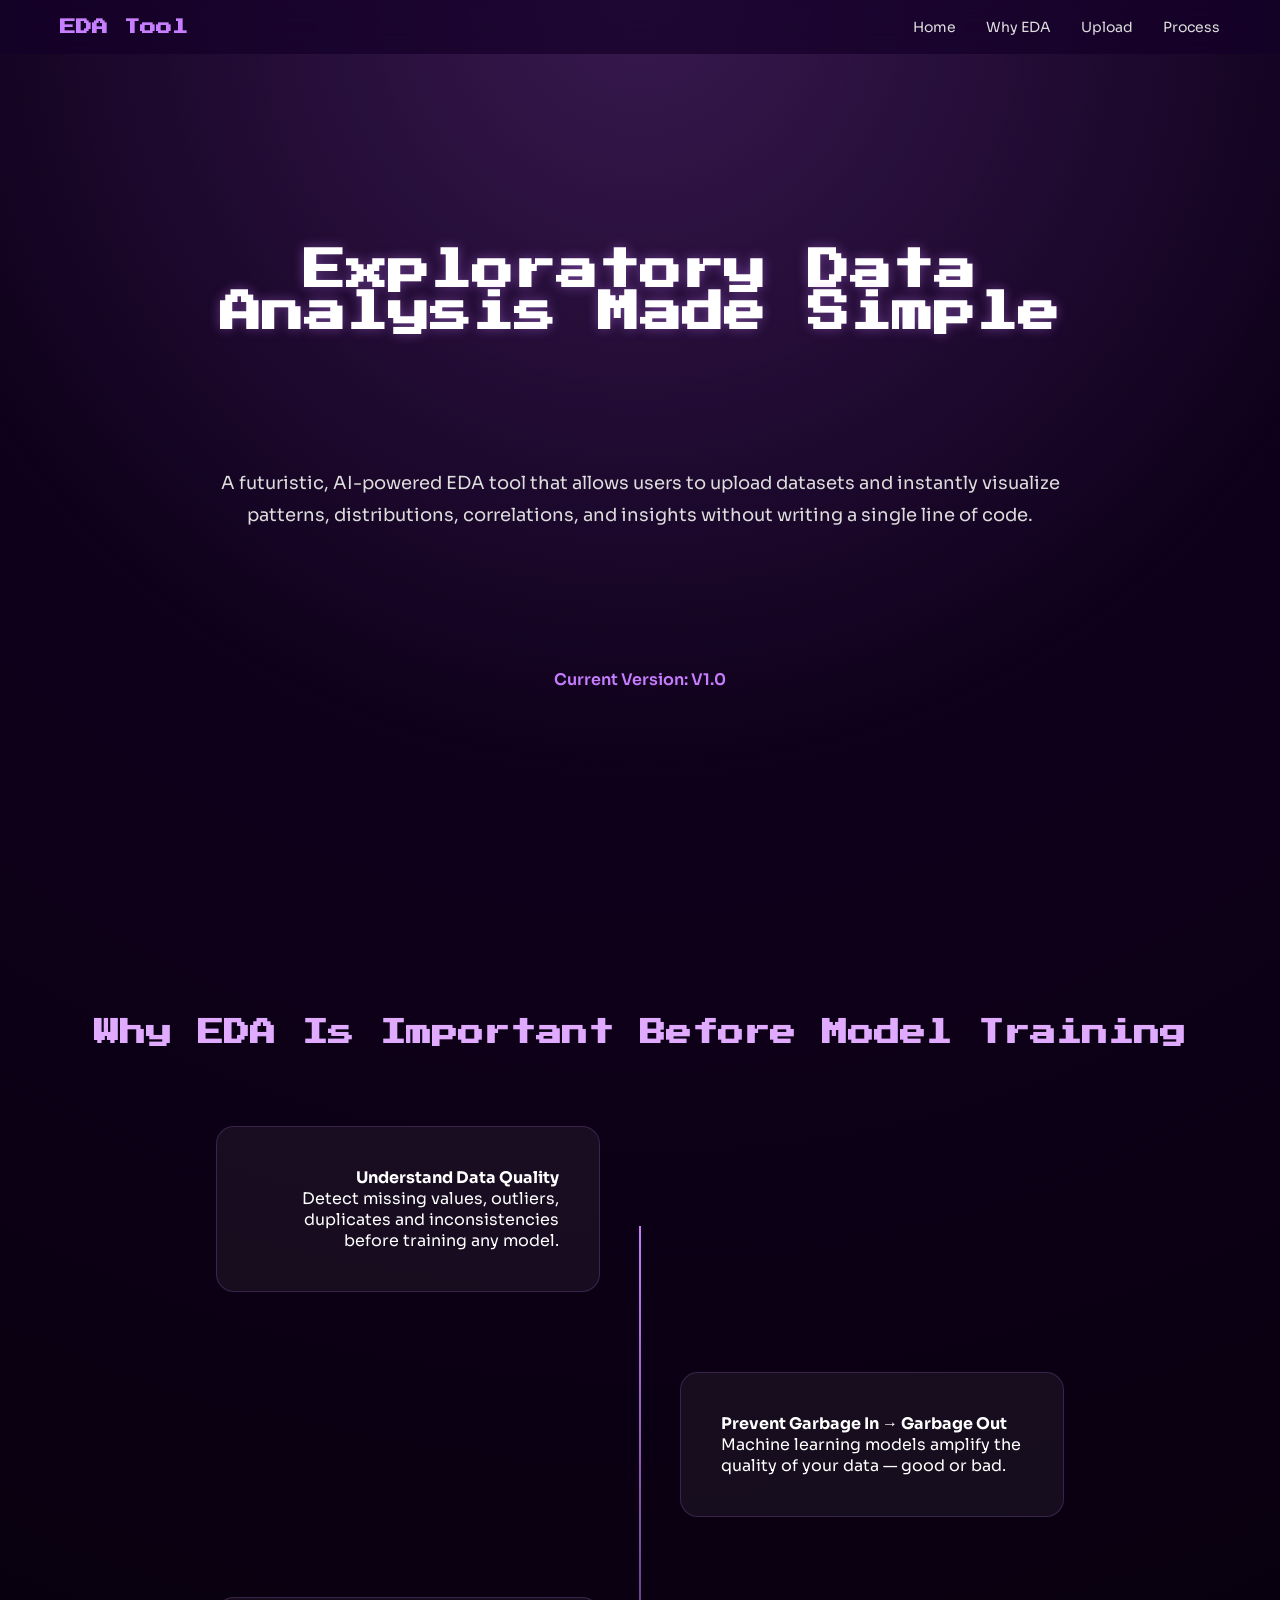
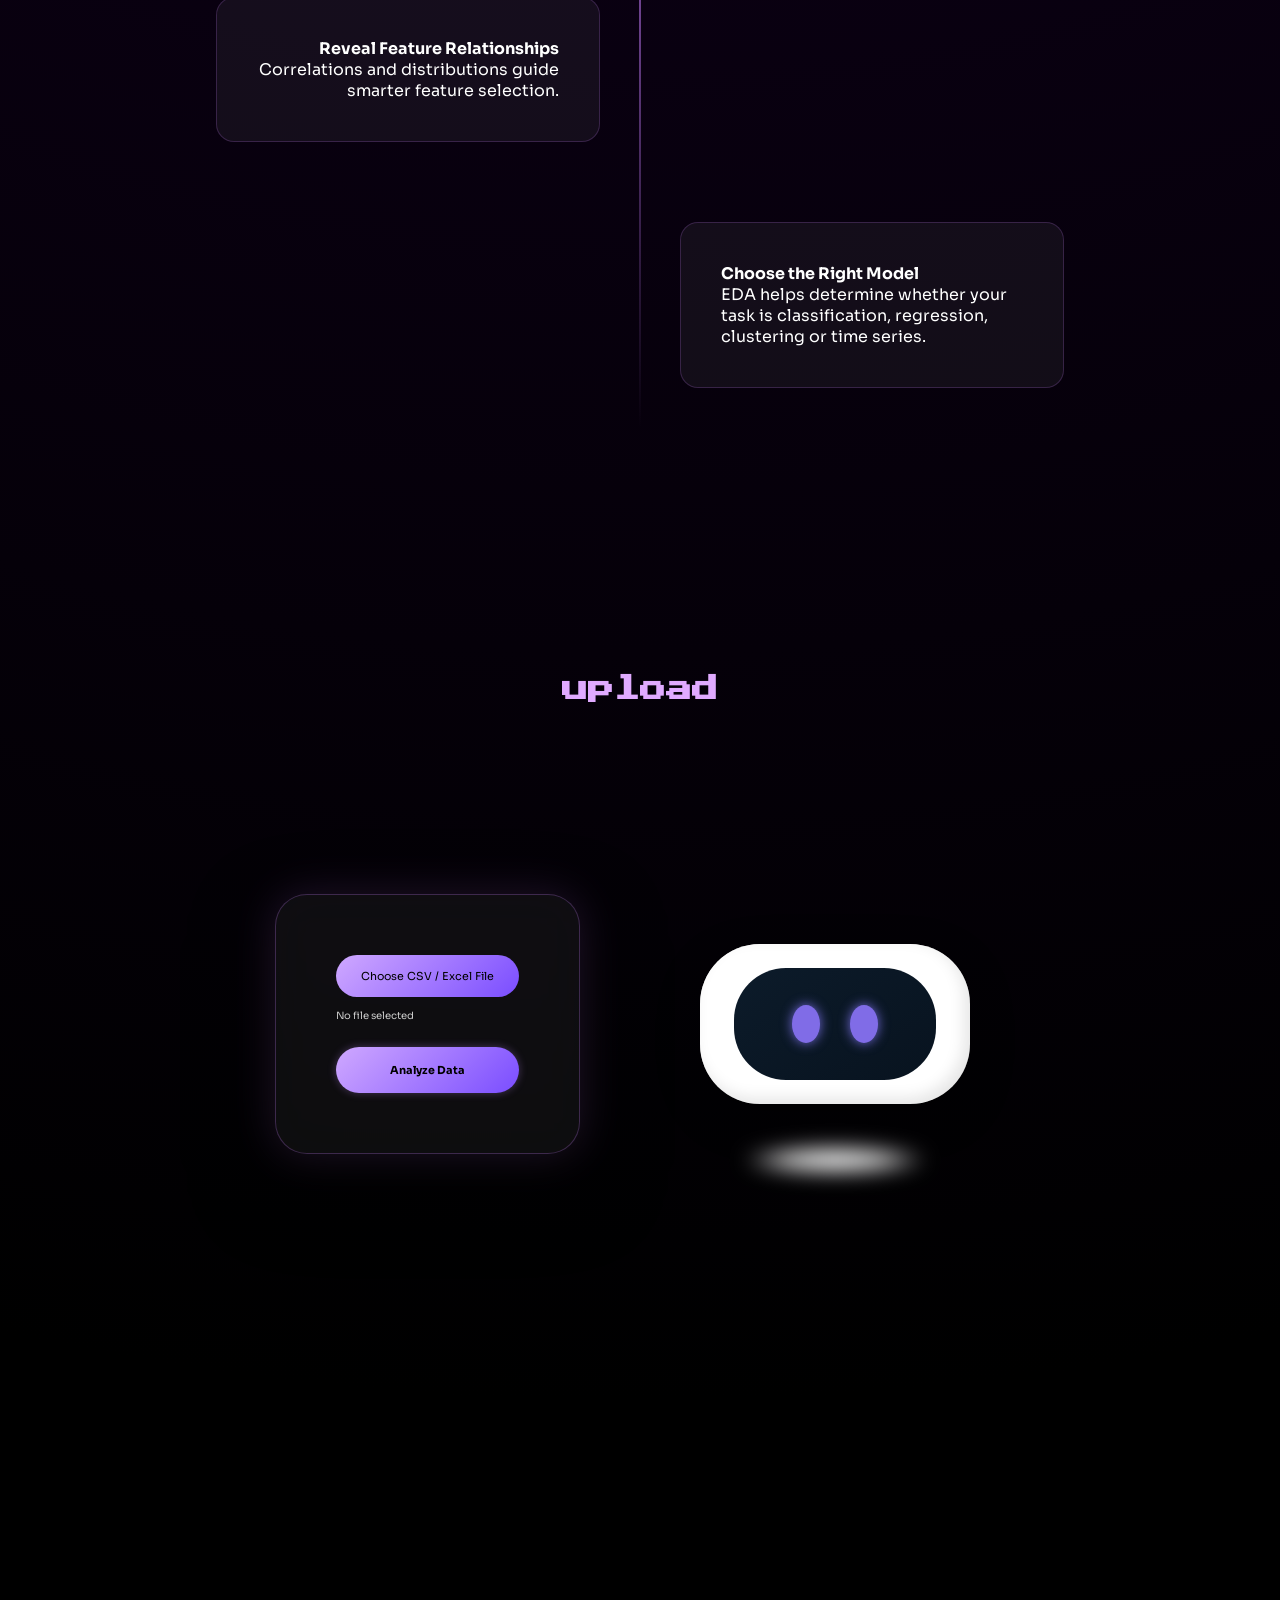
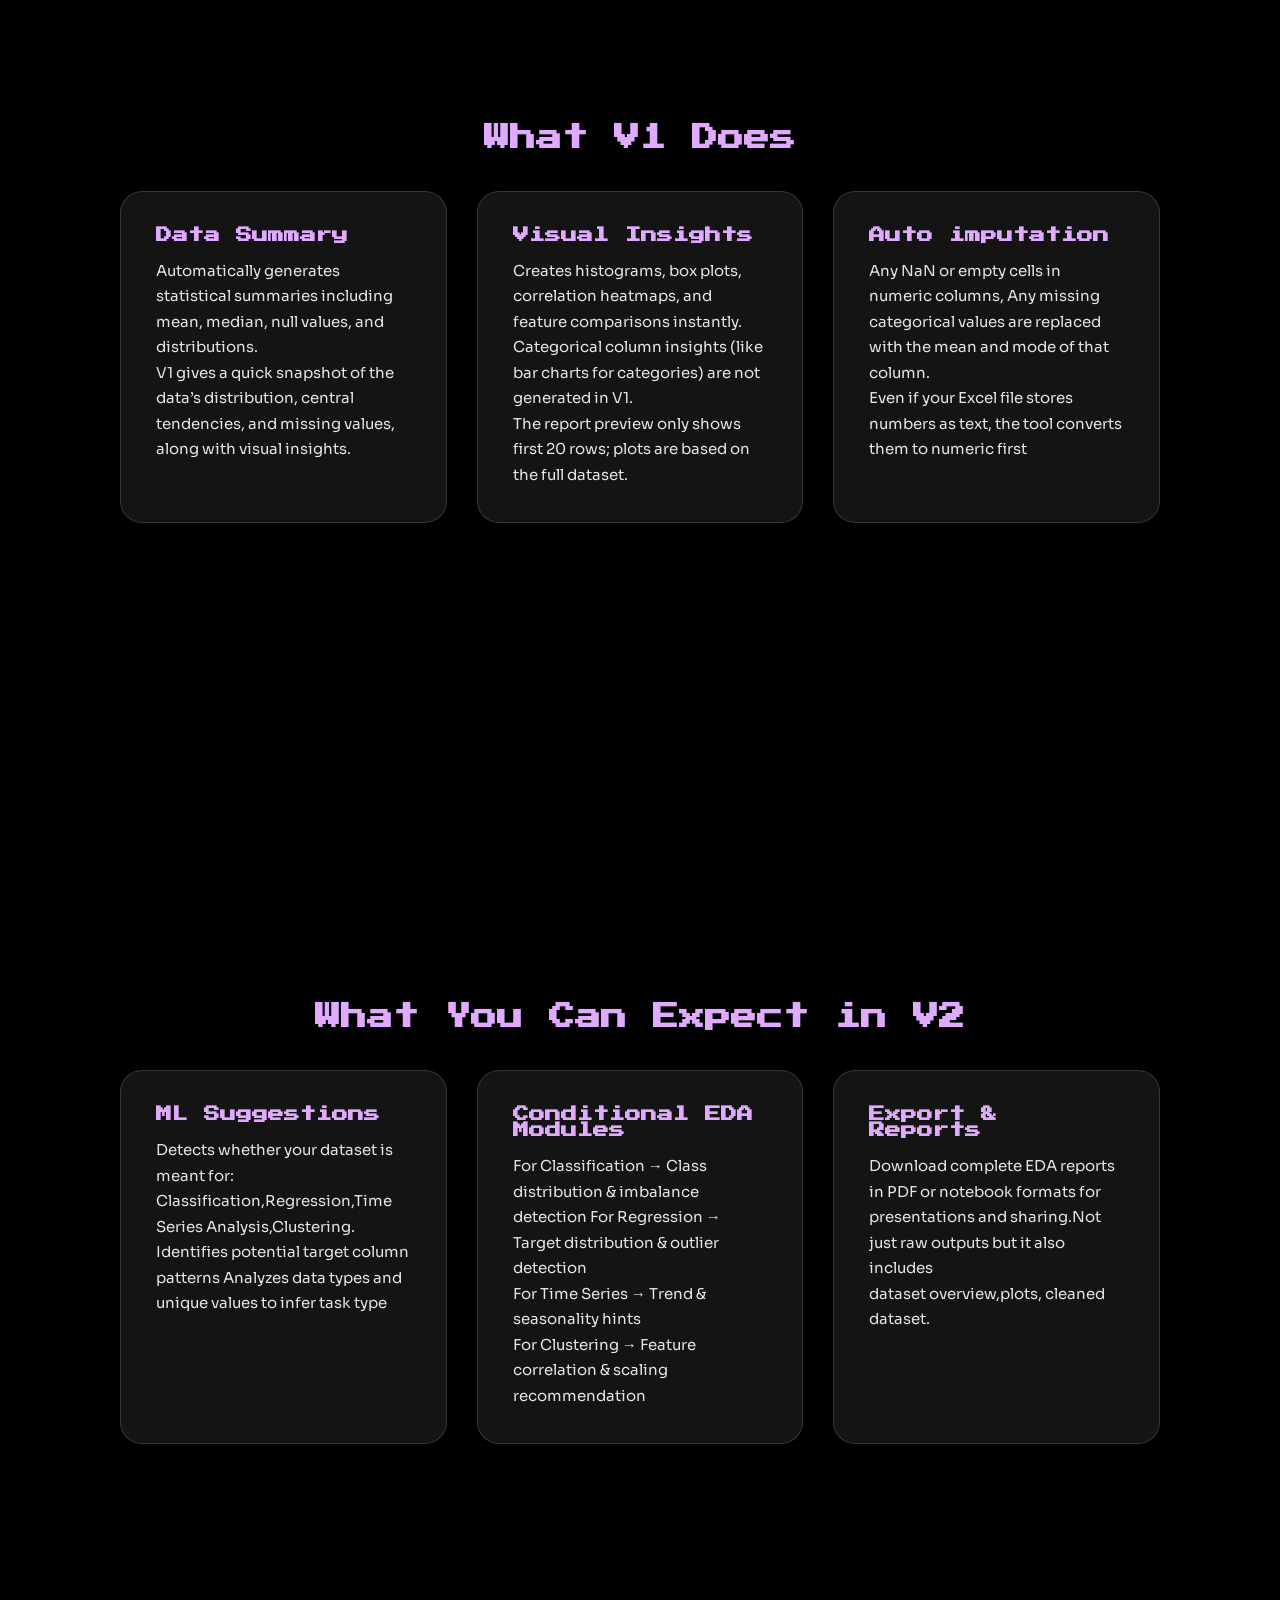
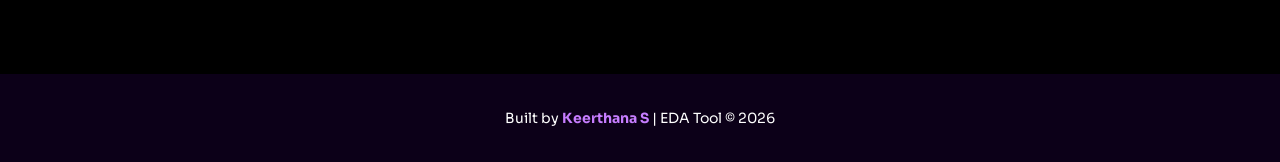
<file: templates/index.html>
<!doctype html>
<html lang="en">
  <head>
    <meta charset="UTF-8" />
    <meta name="viewport" content="width=device-width, initial-scale=1.0" />
    <title>EDA Tool</title>
    <link
      href="https://fonts.googleapis.com/css2?family=Press+Start+2P&family=Sora:wght@300;400;500;600&display=swap"
      rel="stylesheet"/>

    <style>
      * {
        margin: 0;
        padding: 0;
        box-sizing: border-box;
        font-family: "Sora", sans-serif;
      }

      body {
        background: radial-gradient(circle at top, #140024, #000000 60%);
        color: white;
        scroll-behavior: smooth;
      }

      /*NAVBAR*/
      nav {
        position: fixed;
        top: 0;
        width: 100%;
        padding: 18px 60px;
        display: flex;
        justify-content: space-between;
        align-items: center;
        background: rgba(20, 0, 40, 0.7);
        backdrop-filter: blur(15px);
        z-index: 1000;
      }

      nav h1 {
        font-family: "Press Start 2P", cursive;
        font-size: 16px;
        color: #c87fff;
      }

      nav a {
        color: #ddd;
        text-decoration: none;
        margin-left: 30px;
        font-size: 14px;
      }

      nav a:hover {
        color: #c77dff;
      }

      .close-btn {
        display: none;
      }

      /*SECTIONS*/
      section {
        min-height: 100vh;
        padding: 210px 120px;
        display: flex;
        flex-direction: column;
        justify-content: center;
        position: relative;
      }

      .section-title {
        font-family: "Press Start 2P", cursive;
        font-size: 26px;
        margin-bottom: 40px;
        color: #e0aaff;
        text-align: center;
      }

      .upload-title {
        font-family: "Press Start 2P", cursive;
        font-size: 26px;
        margin-top: 10%;
        margin-bottom: -10%;
        color: #e0aaff;
        text-align: center;
      }

      .hero h2 {
        font-family: "Press Start 2P", cursive;
      }

      /*HERO*/
      .hero {
        text-align: center;
        background: radial-gradient(
          circle at top,
          rgba(199, 125, 255, 0.2),
          transparent 70%
        );
        background-attachment: fixed;
      }
      .hero {
        background-attachment: fixed;
        background-position: center;
        background-size: cover;
        height: 100vh;
      }
      .parallax-layer {
        will-change: transform;
        transition: transform 0.1s linear;
      }

      .hero h2 {
        font-family: "Press Start 2P", cursive;
        font-size: 42px;
        margin-top: 40px;
        margin-bottom: 25px;
        text-shadow: 0 0 12px rgba(199, 125, 255, 0.4);
      }

      .hero p {
        max-width: 850px;
        margin: auto;
        font-size: 18px;
        line-height: 1.8;
        color: #dddddd;
      }

      .version {
        margin-top: 30px;
        color: #c77dff;
        font-weight: 600;
      }

      /*GLASS CARD*/
      .card {
        max-width: 700px;
        margin: auto;
        padding: 45px;
        border-radius: 24px;
        background: rgba(255, 255, 255, 0.08);
        backdrop-filter: blur(18px);
        border: 1px solid rgba(255, 255, 255, 0.15);
        box-shadow: 0 20px 50px rgba(199, 125, 255, 0.25);
        transition: 0.4s;
      }

      .card:hover {
        transform: translateY(-10px) scale(1.02);
        box-shadow: 0 30px 70px rgba(199, 125, 255, 0.45);
      }

      .card h3 {
        font-family: "Press Start 2P", cursive;
        text-align: center;
        margin-bottom: 30px;
        font-size: 20px;
        color: #f1c6ff;
      }

      input[type="file"] {
        width: 100%;
        padding: 15px;
        border-radius: 12px;
        border: none;
        margin-bottom: 25px;
        background: rgba(0, 0, 0, 0.6);
        color: white;
      }

      button {
        width: 100%;
        padding: 16px;
        border-radius: 30px;
        border: none;
        background: linear-gradient(135deg, #9d4edd, #c77dff);
        color: black;
        font-weight: 700;
        cursor: pointer;
        transition: 0.3s;
      }

      button:hover {
        transform: scale(1.05);
      }

      /*GRID*/
      .grid {
        display: grid;
        grid-template-columns: repeat(auto-fit, minmax(260px, 1fr));
        gap: 30px;
      }

      .box {
        padding: 35px;
        border-radius: 22px;
        background: rgba(255, 255, 255, 0.08);
        backdrop-filter: blur(16px);
        border: 1px solid rgba(255, 255, 255, 0.15);
        transition: 0.4s;
      }

      .box:hover {
        transform: translateY(-12px);
        box-shadow: 0 25px 50px rgba(199, 125, 255, 0.5);
      }

      .box h4 {
        font-family: "Press Start 2P", cursive;
        font-size: 16px;
        color: #e0aaff;
        margin-bottom: 15px;
      }

      .box p {
        font-size: 15px;
        line-height: 1.7;
        color: #e5e5e5;
      }

      /*FOOTER*/
      footer {
        text-align: center;
        padding: 35px 20px;
        background: rgba(20, 0, 40, 0.6);
        font-size: 14px;
      }

      footer span {
        color: #c77dff;
        font-weight: 700;
      }

      @media (max-width: 768px) {
        section {
          padding: 140px 30px;
        }
        .hero h2 {
          font-size: 32px;
        }
      }

      /*PREMIUM SPLIT UPLOAD*/
      /* OVERRIDE default section behavior ONLY for upload */
      #upload {
        flex-direction: row !important;
        display: flex !important;
        align-items: center;
        justify-content: center;
        gap: 120px;
      }

      .upload-section {
        display: flex;
        align-items: center;
        justify-content: center;
        gap: 120px;
        min-height: 100vh;
        padding: 140px 80px;
      }

      .upload-left {
        flex: 1;
        display: flex;
        justify-content: flex-end;
      }

      .upload-right {
        flex: 1;
        display: flex;
        justify-content: flex-start;
        align-items: center;
      }

      /* Improve card look */
      .upload-wrapper {
        max-width: 500px;
        padding: 60px;
        border-radius: 32px;
        background: rgba(255, 255, 255, 0.05);
        backdrop-filter: blur(25px);
        border: 1px solid rgba(199, 125, 255, 0.25);
        box-shadow:
          0 0 40px rgba(199, 125, 255, 0.15),
          0 30px 80px rgba(0, 0, 0, 0.8);
      }

      /* Robot better positioning */
      .robot-head {
        margin: 0;
        animation: float 3s ease-in-out infinite;
        margin-left: 41%;
        margin-top: 5%;
        width: 200px;
        height: 160px;
        position: relative;
        perspective: 800px;
        animation: float 3s ease-in-out infinite;
        margin: 0;
      }

      /* Responsive */
      @media (max-width: 900px) {
        .upload-section {
          flex-direction: column;
          gap: 60px;
          text-align: center;
        }

        .upload-left,
        .upload-right {
          justify-content: center;
        }
      }

      /*FILE INPUT*/
      .file-input-container {
        margin-bottom: 25px;
      }

      .custom-file-upload {
        display: inline-block;
        padding: 14px 25px;
        border-radius: 30px;
        background: linear-gradient(135deg, #cfa8ff, #7a4dff);
        color: black;
        font-size: 11px;
        cursor: pointer;
        transition: 0.3s;
      }

      .custom-file-upload:hover {
        transform: scale(1.05);
      }

      input[type="file"] {
        display: none;
      }

      #file-name {
        display: block;
        margin-top: 12px;
        font-size: 10px;
        color: #ccc;
      }

      /*ROBOT*/
      .robot-head {
        width: 270px;
        aspect-ratio: 27 / 20;
        margin: 0 auto;
        position: relative;
        perspective: 800px;
        animation: float 3s ease-in-out infinite;
      }

      .helmet {
        width: 100%;
        height: 100%;
        background: #ffffff;
        border-radius: 60px;
        display: flex;
        justify-content: center;
        align-items: center;
        box-shadow:
          inset -6px -6px 15px rgba(0, 0, 0, 0.1),
          inset 6px 6px 15px rgba(255, 255, 255, 0.8),
          0 15px 40px rgba(0, 0, 0, 0.4);
      }

      .visor {
        width: 75%;
        height: 70%;
        background: linear-gradient(145deg, #0c1b2a, #08131f);
        border-radius: 52px;
        display: flex;
        justify-content: center;
        align-items: center;
        overflow: hidden;
        position: relative;
      }

      .eyes {
        display: flex;
        gap: 30px;
      }

      .eye {
        width: 28px;
        height: 38px;
        background: #806ce7;
        border-radius: 50%;
        box-shadow: 0 0 12px rgb(115, 107, 217);
        transition: all 0.15s ease; /* faster */
      }

      /* Floating Shadow */
      .robot-shadow {
        width: 180px;
        height: 30px;
        margin: 0 auto;
        margin-top: 15%;
        background: radial-gradient(
          ellipse at center,
          rgba(248, 248, 248, 1.3) 0%,
          rgba(255, 255, 255, 0.763) 40%,
          rgba(255, 255, 255, 0.1) 70%,
          transparent 100%
        );
        border-radius: 50%;
        filter: blur(10px);
        animation: shadowPulse 3s ease-in-out infinite;
      }

      /* Sync shadow with robot float */
      @keyframes shadowPulse {
        0% {
          transform: scale(1);
          opacity: 0.5;
        }
        50% {
          transform: scale(0.85);
          opacity: 0.3;
        }
        100% {
          transform: scale(1);
          opacity: 0.5;
        }
      }

      /* Blink animation */
      @keyframes blink {
        0%,
        90%,
        100% {
          height: 38px;
        }
        95% {
          height: 2px;
        }
      }

      @keyframes float {
        0%,
        100% {
          transform: translateY(0px);
        }
        50% {
          transform: translateY(-8px);
        }
      }

      /*FILE INPUT*/
      input[type="file"] {
        width: 100%;
        padding: 18px;
        margin-bottom: 25px;
        border-radius: 14px;
        border: 1px solid rgba(200, 150, 255, 0.3);
        background: rgba(0, 0, 0, 0.6);
        color: #ddd;
        font-size: 11px;
        cursor: pointer;
        transition: 0.3s ease;
      }

      input[type="file"]:hover {
        border: 1px solid rgba(200, 150, 255, 0.6);
      }

      /*BUTTON*/
      button[type="submit"] {
        width: 100%;
        padding: 16px;
        border-radius: 40px;
        border: none;
        background: linear-gradient(135deg, #cfa8ff, #7a4dff);
        color: black;
        font-size: 11px;
        cursor: pointer;
        box-shadow: 0 0 8px rgba(200, 150, 255, 0.3);
        transition: all 0.3s ease;
      }

      button[type="submit"]:hover {
        transform: scale(1.05);
        box-shadow: 0 0 14px rgba(200, 150, 255, 0.5);
      }

      button[type="submit"]:active {
        transform: scale(0.98);
      }

      /*STAGGER BLUR REVEAL*/
      .reveal {
        opacity: 0;
        transform: translateY(40px);
        filter: blur(8px);
        transition:
          opacity 0.8s ease,
          transform 0.8s ease,
          filter 0.8s ease;
      }

      .reveal.show {
        opacity: 1;
        transform: translateY(0);
        filter: blur(0);
      }
      @keyframes float {
        0% {
          transform: translateY(0px);
        }
        50% {
          transform: translateY(-18px);
        }
        100% {
          transform: translateY(0px);
        }
      }

      /*WHY SECTION DIFFERENT STYLE*/
      /*TIMELINE BASE*/
      .timeline {
        position: relative;
        max-width: 1000px;
        margin: auto;
      }

      /* Line for desktop */
      @media (min-width: 901px) {
        .timeline::before {
          content: "";
          position: absolute;
          left: 50%; /* center line */
          top: 140px; /* below the section title */
          width: 2px;
          height: calc(100% - 140px);
          background: linear-gradient(to bottom, #c77dff, transparent);
          transform: translateX(-50%);
        }

        .timeline-item {
          width: 50%;
          position: relative;
          padding: 40px;
        }

        .timeline-item.left {
          left: 0;
          text-align: right;
        }

        .timeline-item.right {
          left: 50%;
          text-align: left;
        }
      }

      /* Mobile layout */
      @media (max-width: 900px) {
        .timeline::before {
          content: "";
          position: absolute;
          top: 0; /* start at top of container */
          left: 20px; /* left edge of timeline */
          width: 2px;
          height: 100%;
          background: linear-gradient(to bottom, #c77dff, transparent);
          transform: none;
        }

        .timeline-item {
          width: 100%;
          padding: 25px 20px 25px 60px; /* space for left line */
          text-align: left;
          left: 0 !important;
        }

        .timeline-item.left,
        .timeline-item.right {
          left: 0;
          text-align: left;
        }

        .timeline-content {
          padding: 20px;
        }
      }

      /*TIMELINE ITEM CONTENT*/
      .why-section .why-title {
        font-family: "Press Start 2P", cursive;
        font-size: 26px;
        color: #e0aaff;
        text-align: center;
        margin-bottom: 40px;
      }

      .timeline-content {
        background: rgba(255, 255, 255, 0.05);
        padding: 30px;
        border-radius: 18px;
        backdrop-filter: blur(15px);
        border: 1px solid rgba(199, 125, 255, 0.2);
        transition: 0.4s ease;
      }

      .timeline-content:hover {
        transform: scale(1.03);
        box-shadow: 0 0 25px rgba(199, 125, 255, 0.4);
      }

      /* Content box */
      .timeline-content {
        background: rgba(255, 255, 255, 0.05);
        padding: 40px;
        border-radius: 18px;
        backdrop-filter: blur(15px);
        border: 1px solid rgba(199, 125, 255, 0.2);
        transition: 0.4s ease;
      }

      .timeline-content:hover {
        transform: scale(1.03);
        box-shadow: 0 0 25px rgba(199, 125, 255, 0.4);
      }

      /* Responsive */
      @media (max-width: 900px) {
        /* Make upload section vertical */
        #upload,
        .upload-section {
          flex-direction: column !important;
          gap: 50px;
          padding: 120px 25px;
          text-align: center;
        }

        .upload-left,
        .upload-right {
          width: 100%;
          justify-content: center;
        }

        /* Upload card full width */
        .upload-wrapper {
          width: 100%;
          max-width: 500px;
          padding: 35px;
        }

        /* Robot centered under upload */
        .robot-head {
          margin: 0 auto;
          width: 200px;
          height: 160px;
        }

        .robot-shadow {
          margin: 20px auto 0;
        }
      }

      .upload-section {
        padding-bottom: -30px;
      }

      .why-section {
        padding-top: 10%;
      }

      .process-section {
        padding-top: -70px;
      }
      .upload-section {
        padding-top: -50px;
      }

      @media (max-width: 768px) {
        section {
          padding: 120px 25px;
          min-height: auto;
        }

        .section-title,
        .upload-title,
        .why-title {
          font-size: 20px;
          margin-bottom: 30px;
        }

        .hero h2 {
          font-size: 28px;
        }

        .hero p {
          font-size: 15px;
        }

        .card,
        .box {
          padding: 25px;
        }
      }

      @media (max-width: 768px) {
        .upload-section,
        .process-section {
          padding: 90px 25px;
        }
      }

      /*NAVBAR RESPONSIVE*/

      .menu-toggle {
        display: none;
        font-size: 26px;
        cursor: pointer;
        color: #c77dff;
      }

      /*Default nav layout*/
      .nav-links {
        display: flex;
        align-items: center;
      }

      /* Mobile layout */
      @media (max-width: 900px) {
        nav {
          padding: 18px 25px;
        }

        .menu-toggle {
          display: block;
          z-index: 1100;
        }

        .nav-links {
          color: white;
          position: fixed;
          top: 0;
          right: -100%;
          height: 100vh;
          width: 260px;

          display: flex;
          flex-direction: column;
          justify-content: center;
          gap: 40px;

          background: #0c0015e6;
          box-shadow:
            -10px 0 30px rgba(250, 250, 250, 0.2),
            inset 1px 0 0 rgba(255, 255, 255, 0.05);

          transition: right 0.4s ease;
          z-index: 2000;
        }

        .nav-links a {
          margin: 0;
          font-size: 16px;
        }

        .nav-links.active {
          right: 0;
        }

        .close-btn {
          position: absolute;
          top: 40px;
          right: 40px;
          font-size: 28px;
          color: white;
          cursor: pointer;
          display: block;
        }

        .why-section {
          padding: 120px 25px;
        }

        .timeline::before {
          left: 15px;
        }

        .timeline-item {
          width: 100%;
          padding: 25px 20px 25px 45px;
        }

        .timeline-item.left,
        .timeline-item.right {
          left: 0;
          text-align: left;
        }

        .timeline-content {
          padding: 20px;
        }

        #upload,
        .upload-section {
          flex-direction: column !important;
          gap: 50px;
          padding: 120px 25px;
        }

        .upload-left,
        .upload-right {
          justify-content: center;
          width: 100%;
        }
      }

      .why-section {
        padding: 120px 25px;
      }

      /* Desktop Timeline */
      /* @media (min-width: 901px) {
        .timeline::before {
          content: "";
          position: absolute;
          left: 50%;
          top: 340px;    // move down below title 
          width: 2px;
          height: calc(100% - 140px);
          background: linear-gradient(to bottom, #c77dff, transparent);
          transform: translateX(-50%);
        }
      }*/
      
    </style>
  </head>

  <body>
    <!-- NAV -->
    <nav>
      <h1>EDA Tool</h1>

      <div class="nav-links" id="navLinks">
        <div class="close-btn">&times;</div>

        <a href="#hero">Home</a>
        <a href="#why-eda">Why EDA</a>
        <a href="#upload">Upload</a>
        <a href="#process">Process</a>
      </div>

      <div class="menu-toggle" id="menuToggle">☰</div>
    </nav>

    <!-- HERO -->
    <section id="hero" class="hero reveal">
      <h2 class="reveal">Exploratory Data Analysis Made Simple</h2>
      <p>
        A futuristic, AI-powered EDA tool that allows users to upload datasets
        and instantly visualize patterns, distributions, correlations, and
        insights without writing a single line of code.
      </p>
      <div class="version">Current Version: V1.0</div>
    </section>

    <!-- WHY EDA DIFFERENT STYLE -->
    <section id="why-eda" class="why-section">
      <h2 class="why-title reveal">
        Why EDA Is Important Before Model Training
      </h2>

      <div class="timeline">
        <div class="timeline-item left reveal">
          <div class="timeline-content">
            <h4>Understand Data Quality</h4>
            <p>
              Detect missing values, outliers, duplicates and inconsistencies
              before training any model.
            </p>
          </div>
        </div>

        <div class="timeline-item right reveal">
          <div class="timeline-content">
            <h4>Prevent Garbage In → Garbage Out</h4>
            <p>
              Machine learning models amplify the quality of your data — good or
              bad.
            </p>
          </div>
        </div>

        <div class="timeline-item left reveal">
          <div class="timeline-content">
            <h4>Reveal Feature Relationships</h4>
            <p>
              Correlations and distributions guide smarter feature selection.
            </p>
          </div>
        </div>

        <div class="timeline-item right reveal">
          <div class="timeline-content">
            <h4>Choose the Right Model</h4>
            <p>
              EDA helps determine whether your task is classification,
              regression, clustering or time series.
            </p>
          </div>
        </div>
      </div>
    </section>

    <!-- UPLOAD -->
    <h2 class="upload-title reveal">upload</h2>

    <section id="upload" class="upload-section">
      <div class="upload-left">
        <div class="upload-wrapper reveal">
          <form
            id="uploadForm"
            method="POST"
            action="/upload"
            enctype="multipart/form-data"
          >
            <div class="file-input-container">
              <label for="file-upload" class="custom-file-upload">
                Choose CSV / Excel File
              </label>
              <input id="file-upload" type="file" name="file" required />
              <span id="file-name">No file selected</span>
            </div>
            <button type="submit" id="analyzeBtn">Analyze Data</button>
          </form>
        </div>
      </div>

      <div class="upload-right">
        <div class="pixar-assistant">
          <div class="robot-head">
            <div class="helmet">
              <div class="visor">
                <div class="eyes">
                  <div class="eye left"></div>
                  <div class="eye right"></div>
                </div>
              </div>
            </div>
            <div class="robot-shadow"></div>
          </div>
        </div>
      </div>
    </section>

    <!-- PROCESS -->
    <section id="process" class="process-section">
      <h2 class="section-title reveal">What V1 Does</h2>
      <div class="grid">
        <div class="box reveal">
          <h4>Data Summary</h4>
          <p>
            Automatically generates statistical summaries including mean,
            median, null values, and distributions.<br />V1 gives a quick
            snapshot of the data’s distribution, central tendencies, and missing
            values, along with visual insights.
          </p>
        </div>
        <div class="box reveal">
          <h4>Visual Insights</h4>
          <p>
            Creates histograms, box plots, correlation heatmaps, and feature
            comparisons instantly.<br />Categorical column insights (like bar
            charts for categories) are not generated in V1. <br />The report
            preview only shows first 20 rows; plots are based on the full
            dataset.
          </p>
        </div>
        <div class="box reveal">
          <h4>Auto imputation</h4>
          <p>
            Any NaN or empty cells in numeric columns, Any missing categorical
            values are replaced with the mean and mode of that column.<br />
            Even if your Excel file stores numbers as text, the tool converts
            them to numeric first
          </p>
        </div>
      </div>
    </section>

    <!-- V2 -->
    <section id="v2" class="reveal">
      <h2 class="section-title reveal">What You Can Expect in V2</h2>
      <div class="grid">
        <div class="box reveal">
          <h4>ML Suggestions</h4>
          <p>
            Detects whether your dataset is meant for:
            Classification,Regression,Time Series Analysis,Clustering.<br />
            Identifies potential target column patterns Analyzes data types and
            unique values to infer task type
          </p>
        </div>
        <div class="box reveal">
          <h4>Conditional EDA Modules</h4>
          <p>
            For Classification → Class distribution & imbalance detection For
            Regression → Target distribution & outlier detection <br />For Time
            Series → Trend & seasonality hints <br />
            For Clustering → Feature correlation & scaling recommendation
          </p>
        </div>
        <div class="box reveal">
          <h4>Export & Reports</h4>
          <p>
            Download complete EDA reports in PDF or notebook formats for
            presentations and sharing.Not just raw outputs but it also includes
            <br />
            dataset overview,plots, cleaned dataset.
          </p>
        </div>
      </div>
    </section>

    <!-- FOOTER -->
    <footer>Built by <span>Keerthana S</span> | EDA Tool © 2026</footer>

    <script>
      const robot = document.querySelector(".robot-head");
      const leftEye = document.querySelector(".eye.left");
      const rightEye = document.querySelector(".eye.right");

      let mouseX = 0;
      let mouseY = 0;
      let currentX = 0;
      let currentY = 0;

      let hoverCount = 0;
      let isHovering = false;

      /* CURSOR TRACKING */
      document.addEventListener("mousemove", (e) => {
        const rect = robot.getBoundingClientRect();
        mouseX = e.clientX - (rect.left + rect.width / 2);
        mouseY = e.clientY - (rect.top + rect.height / 2);
      });

      function animateEyes() {
        // Smooth interpolation (removes jitter)
        currentX += (mouseX - currentX) * 0.07;
        currentY += (mouseY - currentY) * 0.07;

        const maxMove = 8;

        const moveX = Math.max(Math.min(currentX / 20, maxMove), -maxMove);
        const moveY = Math.max(Math.min(currentY / 20, maxMove), -maxMove);

        // Preserve any rotation already applied (like angry)
        const leftRotation = leftEye.dataset.rotate || "";
        const rightRotation = rightEye.dataset.rotate || "";

        leftEye.style.transform = `
    translate(${moveX}px, ${moveY}px)
    ${leftRotation}
`;

        rightEye.style.transform = `
    translate(${moveX}px, ${moveY}px)
    ${rightRotation}
`;

        requestAnimationFrame(animateEyes);
      }

      animateEyes();

      /* EXPRESSION */

      function resetEyes() {
        leftEye.dataset.rotate = "";
        rightEye.dataset.rotate = "";

        leftEye.style.background = "#22d3ee";
        rightEye.style.background = "#22d3ee";

        leftEye.style.color = "";
        rightEye.style.color = "";

        leftEye.style.height = "38px";
        rightEye.style.height = "38px";

        leftEye.style.fontSize = "";
        rightEye.style.fontSize = "";

        leftEye.style.borderRadius = "50%";
        rightEye.style.borderRadius = "50%";

        leftEye.style.boxShadow = "0 0 12px #22d3ee";
        rightEye.style.boxShadow = "0 0 12px #22d3ee";

        leftEye.style.transform = "";
        rightEye.style.transform = "";
      }

      function happy() {
        leftEye.style.height = "18px";
        rightEye.style.height = "18px";
        leftEye.style.borderRadius = "50px";
        rightEye.style.borderRadius = "50px";
      }

      function angry() {
        leftEye.dataset.rotate = "rotate(-15deg)";
        rightEye.dataset.rotate = "rotate(15deg)";
      }

      function wink() {
        leftEye.style.height = "2px";
      }

      function surprised() {
        leftEye.style.height = "45px";
        rightEye.style.height = "45px";
      }

      function sleepy() {
        leftEye.style.height = "12px";
        rightEye.style.height = "12px";
        leftEye.style.borderRadius = "0 0 50px 50px";
        rightEye.style.borderRadius = "0 0 50px 50px";
      }

      function squishSmile() {
        leftEye.style.height = "20px";
        rightEye.style.height = "20px";
        leftEye.style.borderRadius = "50px";
        rightEye.style.borderRadius = "50px";
      }

      /* Expression list */
      const expressions = [happy, wink, angry, surprised, sleepy, squishSmile];

      /* HOVER → NEXT EXPRESSION */
      robot.addEventListener("mouseenter", () => {
        isHovering = true;

        resetEyes();

        expressions[hoverCount % expressions.length]();

        hoverCount++;
      });

      robot.addEventListener("mouseleave", () => {
        isHovering = false;
        resetEyes();
      });

      /* BLINK EVERY 2 SEC */
      setInterval(() => {
        if (isHovering) return;

        leftEye.style.height = "2px";
        rightEye.style.height = "2px";

        setTimeout(() => {
          if (!isHovering) resetEyes();
        }, 150);
      }, 2000);

      const visor = document.querySelector(".visor");

      let scrollTimeout;

      window.addEventListener("scroll", () => {
        // Trigger glitch
        visor.classList.add("cyber-glitch");

        clearTimeout(scrollTimeout);

        scrollTimeout = setTimeout(() => {
          visor.classList.remove("cyber-glitch");
        }, 200);
      });

      /* STAGGER BLUR SCROLL REVEAL */

      const reveals = document.querySelectorAll(".reveal");

      const observer = new IntersectionObserver(
        (entries) => {
          entries.forEach((entry) => {
            if (entry.isIntersecting) {
              const parent = entry.target.parentElement;

              // If it's inside grid → stagger effect
              if (parent.classList.contains("grid")) {
                const siblings = [...parent.querySelectorAll(".reveal")];

                siblings.forEach((el, index) => {
                  setTimeout(() => {
                    el.classList.add("show");
                  }, index * 150); // stagger delay
                });
              } else {
                entry.target.classList.add("show");
              }
            }
          });
        },
        { threshold: 0.2 },
      );

      reveals.forEach((el) => observer.observe(el));
      const fileInput = document.getElementById("file-upload");
      const fileNameSpan = document.getElementById("file-name");
      const uploadForm = document.getElementById("uploadForm");
      const reportContainer = document.getElementById("report-container");

      // Show selected file name
      fileInput.addEventListener("change", () => {
        fileNameSpan.textContent = fileInput.files[0]
          ? fileInput.files[0].name
          : "No file selected";
      });

      const menuToggle = document.querySelector(".menu-toggle");
      const navLinks = document.querySelector(".nav-links");
      const closeBtn = document.querySelector(".close-btn");

      menuToggle.addEventListener("click", () => {
        navLinks.classList.add("active");
      });

      closeBtn.addEventListener("click", () => {
        navLinks.classList.remove("active");
      });

      document.querySelectorAll(".nav-links a").forEach((link) => {
        link.addEventListener("click", () => {
          navLinks.classList.remove("active");
        });
      });
    </script>
  </body>
</html>
</file>
